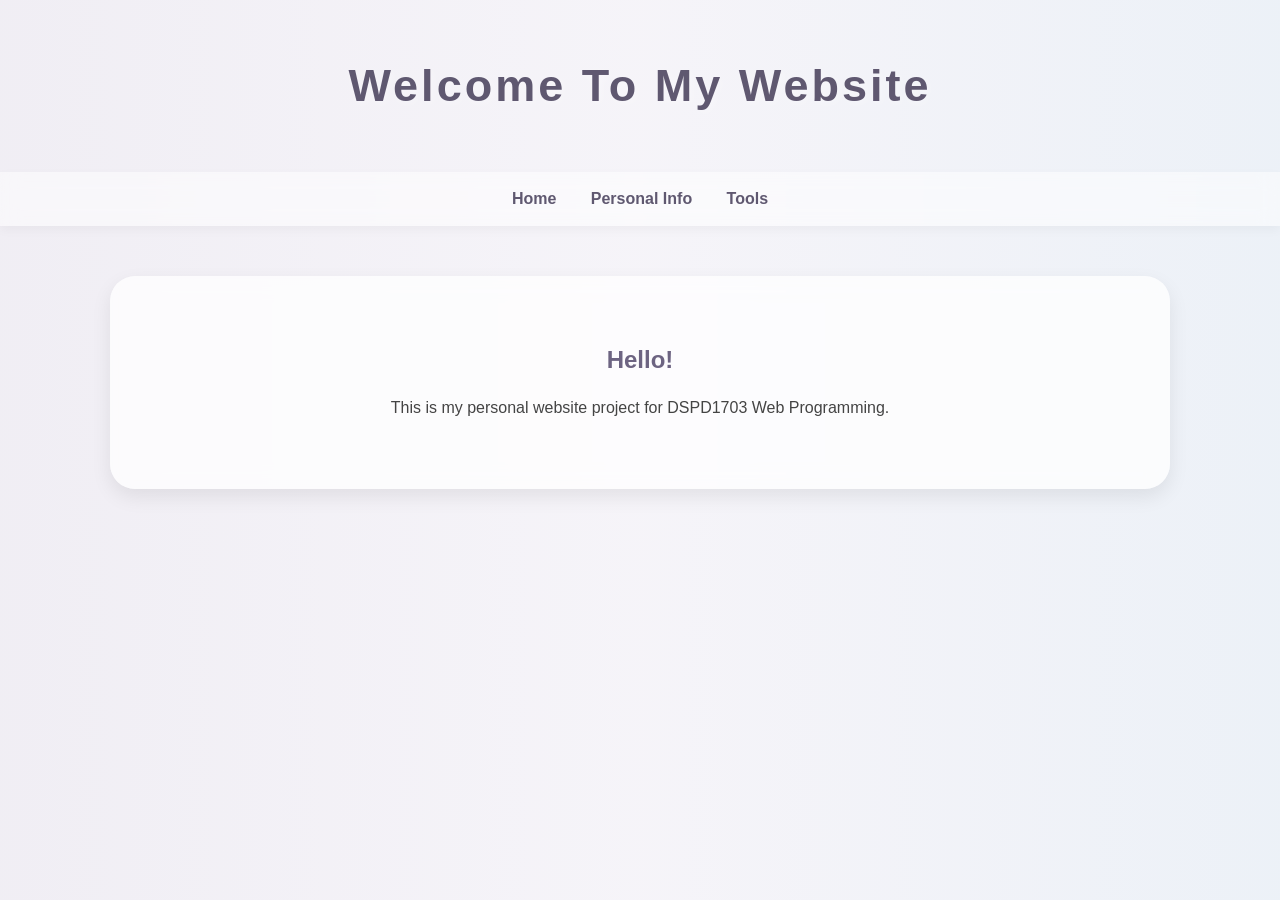
<file: index.html>
<!DOCTYPE html>
<html>
<head>
    <title>My Personal Website</title>
    <link rel="stylesheet" href="style.css">
</head>
<body>

    <header>
        <h1>Welcome To My Website</h1>
    </header>

    <nav>
        <a href="index.html">Home</a>
        <a href="personalinfo.html">Personal Info</a>
        <a href="tools.html">Tools</a>
    </nav>

    <div class="container">
        <h2>Hello!</h2>
        <p>This is my personal website project for DSPD1703 Web Programming.</p>
    </div>

</body>
</html>
</file>
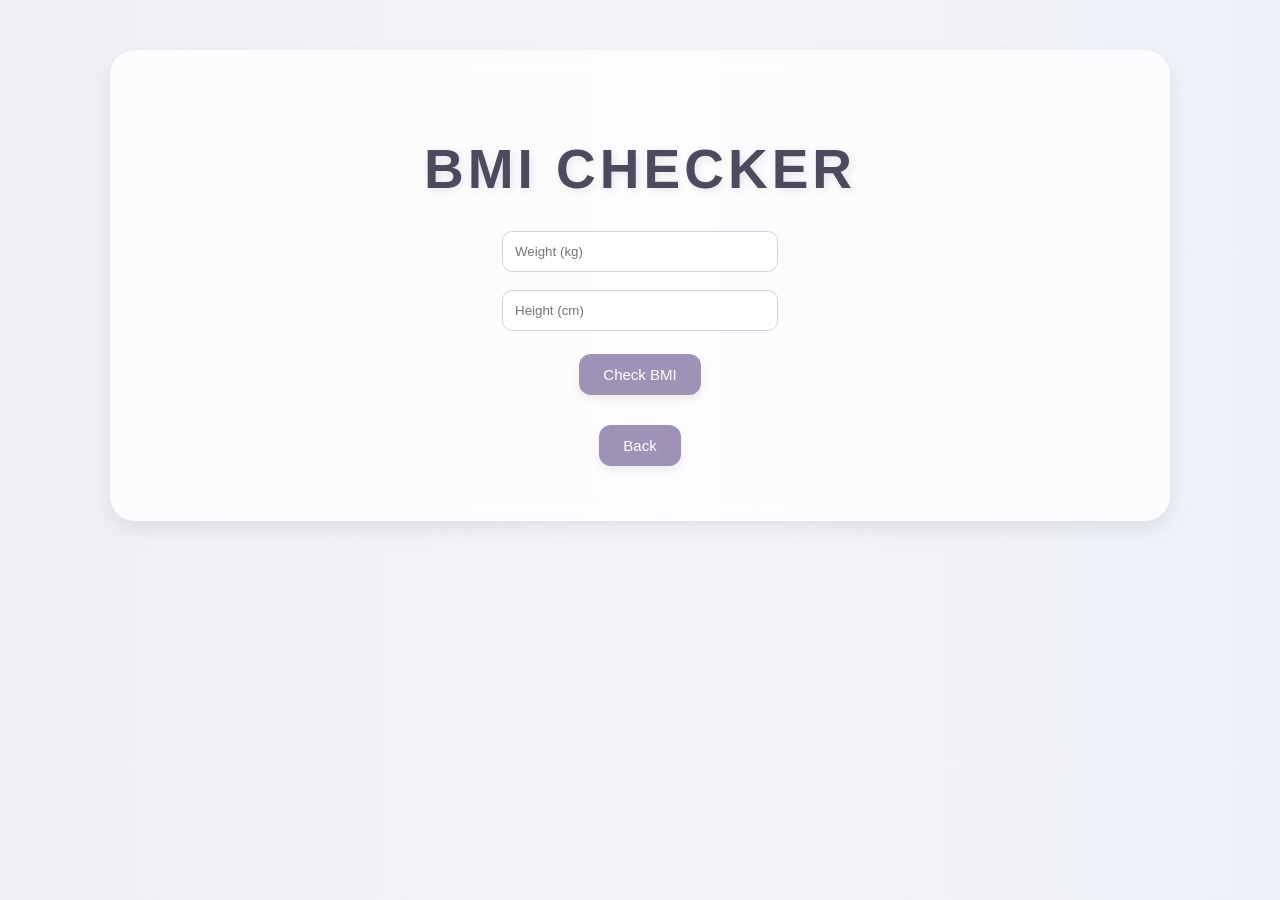
<file: bmi.html>
<!DOCTYPE html>
<html>
<head>
    <title>BMI Checker</title>

    <link rel="stylesheet" href="style.css">
    <script src="script.js"></script>
</head>

<body>

<div class="container">

<h1 class="main-title">
    BMI CHECKER
</h1>

<input type="number" id="weight" placeholder="Weight (kg)">

<br><br>

<input type="number" id="height" placeholder="Height (cm)">

<br><br>

<button onclick="checkBMI()">
    Check BMI
</button>

<h2 id="bmiResult"></h2>

<a href="tools.html">
    <button>Back</button>
</a>

</div>

</body>
</html>
</file>
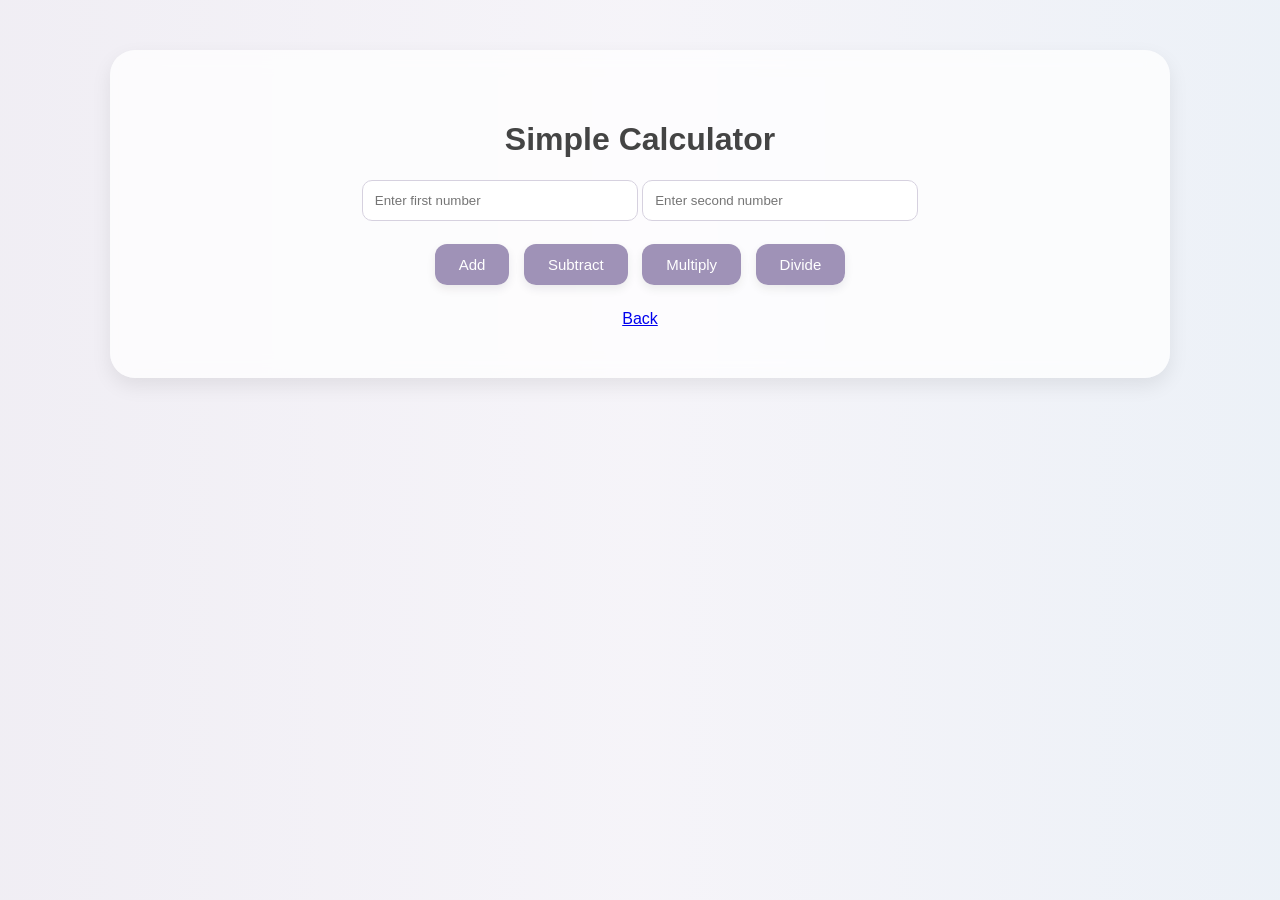
<file: calculator.html>
<!DOCTYPE html>
<html>
<head>
    <title>Calculator</title>
    <link rel="stylesheet" href="style.css">
    <script src="script.js"></script>
</head>
<body>

<div class="container">

<h1>Simple Calculator</h1>

<input type="number" id="num1" placeholder="Enter first number">
<input type="number" id="num2" placeholder="Enter second number">

<br><br>

<button onclick="add()">Add</button>
<button onclick="subtract()">Subtract</button>
<button onclick="multiply()">Multiply</button>
<button onclick="divide()">Divide</button>

<h2 id="result"></h2>

<a href="tools.html">Back</a>

</div>

</body>
</html>
</file>
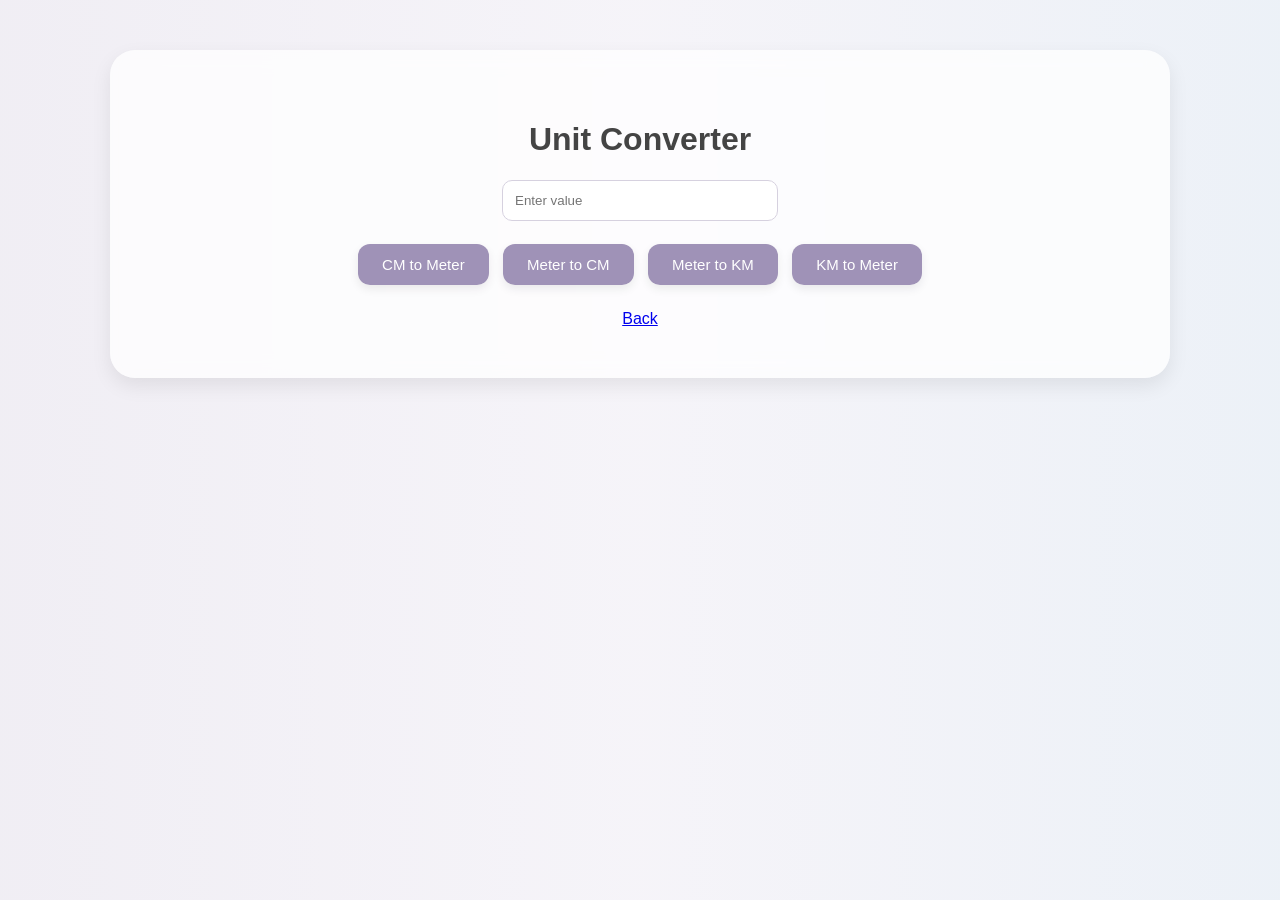
<file: converter.html>
<!DOCTYPE html>
<html>
<head>
    <title>Unit Converter</title>
    <link rel="stylesheet" href="style.css">
    <script src="script.js"></script>
</head>
<body>

<div class="container">

<h1>Unit Converter</h1>

<input type="number" id="convertValue" placeholder="Enter value">

<br><br>

<button onclick="cmToMeter()">CM to Meter</button>
<button onclick="meterToCm()">Meter to CM</button>
<button onclick="meterToKm()">Meter to KM</button>
<button onclick="kmToMeter()">KM to Meter</button>

<p id="convertResult"></p>

<a href="tools.html">Back</a>

</div>

</body>
</html>
</file>
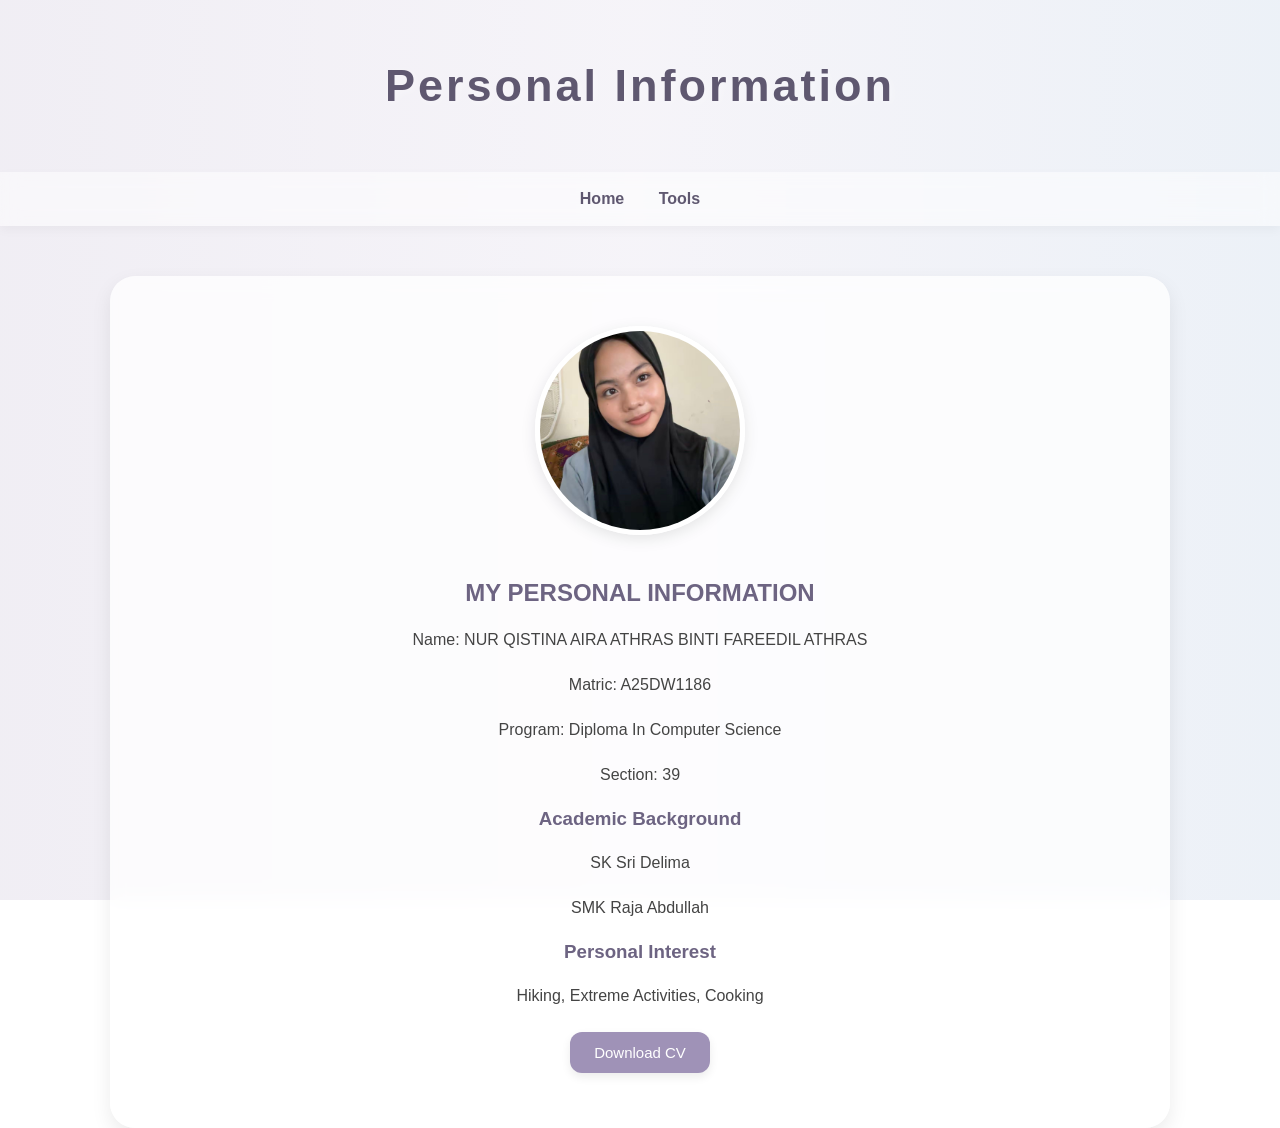
<file: personalinfo.html>
<!DOCTYPE html>
<html>
<head>
    <title>Personal Info</title>
    <link rel="stylesheet" href="style.css">
</head>
<body>

<header>
    <h1>Personal Information</h1>
</header>

<nav>
    <a href="index.html">Home</a>
    <a href="tools.html">Tools</a>
</nav>

<div class="container">

    <img src="profile.jpeg" width="200">

    <h2>MY PERSONAL INFORMATION</h2>
	<p>Name: NUR QISTINA AIRA ATHRAS BINTI FAREEDIL ATHRAS</p>
    <p>Matric: A25DW1186</p>
    <p>Program: Diploma In Computer Science</p>
    <p>Section: 39</p>

    <h3>Academic Background</h3>
    <p>SK Sri Delima</p>
	<p>SMK Raja Abdullah</p>

    <h3>Personal Interest</h3>
    <p>Hiking, Extreme Activities, Cooking</p>

    <a href="cv.pdf" download>
        <button>Download CV</button>
    </a>

</div>

</body>
</html>
</file>
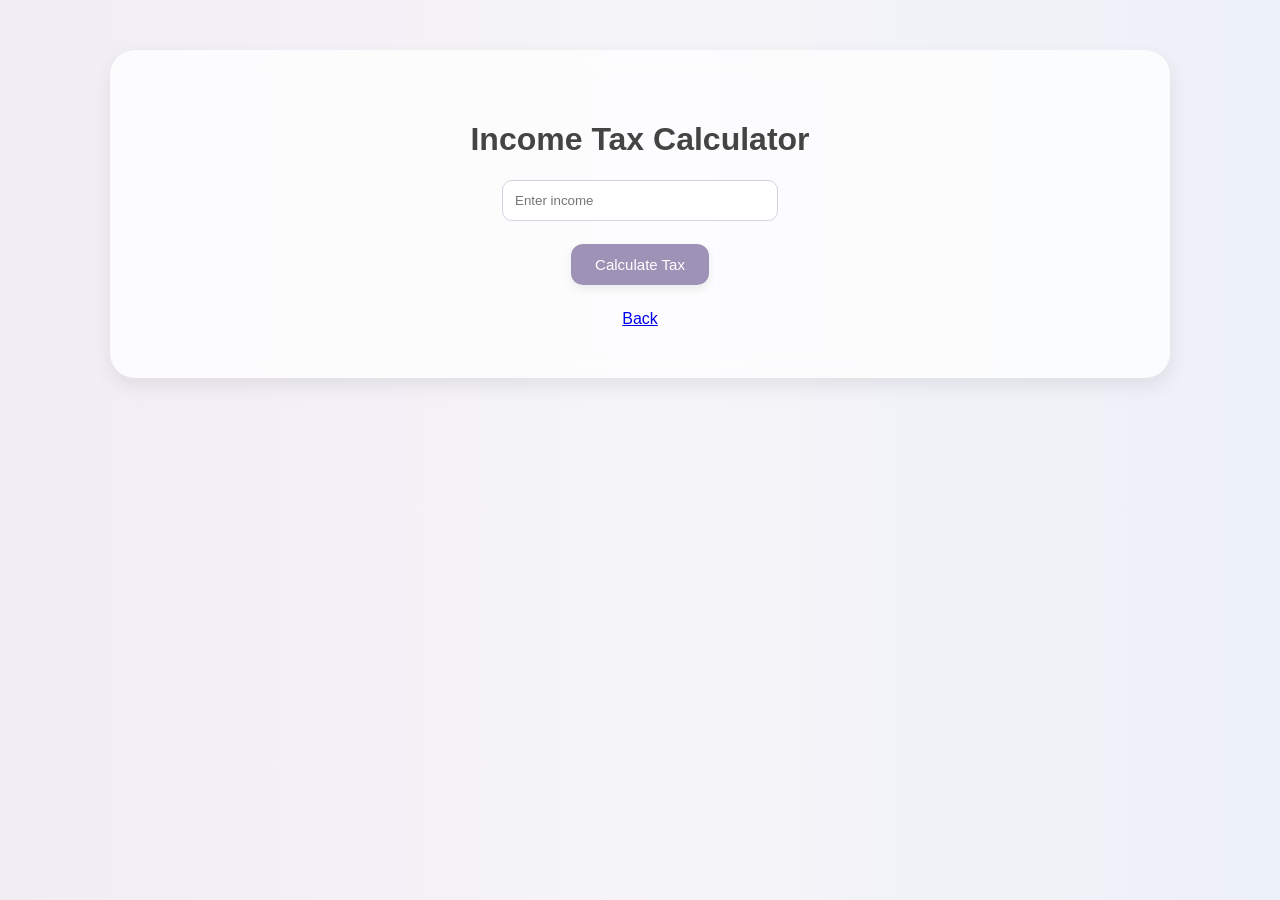
<file: tax.html>
<!DOCTYPE html>
<html>
<head>
    <title>Income Tax Calculator</title>
    <link rel="stylesheet" href="style.css">
    <script src="script.js"></script>
</head>
<body>

<div class="container">

<h1>Income Tax Calculator</h1>

<input type="number" id="income" placeholder="Enter income">

<br><br>

<button onclick="calculateTax()">Calculate Tax</button>

<h2 id="taxResult"></h2>

<a href="tools.html">Back</a>

</div>

</body>
</html>
</file>
<file: style.css>
body{
    font-family: Arial, sans-serif;
    margin: 0;
    padding: 0;

    background: linear-gradient(
        to right,
        rgba(236,233,241,0.78),
        rgba(243,241,247,0.78),
        rgba(231,237,245,0.78)
    ),
    url("https://wallpapercave.com/wp/24t57jN.jpg");

    background-size: cover;

    background-position: center;

    background-attachment: fixed;

    color: #444;
}

/* HEADER */

header{
    text-align: center;
    padding: 30px;
}

header h1{
    color: #5f5870;
    font-size: 45px;
    letter-spacing: 3px;

    text-shadow: 2px 2px 8px rgba(255,255,255,0.4);
}

/* NAVIGATION */

nav{
    background: rgba(255,255,255,0.5);

    padding: 18px;

    text-align: center;

    backdrop-filter: blur(10px);

    box-shadow: 0 4px 10px rgba(0,0,0,0.04);
}

nav a{
    text-decoration: none;

    color: #5f5870;

    margin: 15px;

    font-weight: bold;

    transition: 0.3s;
}

nav a:hover{
    color: #9d8db8;

    letter-spacing: 1px;
}

/* MAIN BOX */

.container{

    width: 75%;

    margin: auto;

    margin-top: 50px;

    background: rgba(255,255,255,0.75);

    backdrop-filter: blur(10px);

    padding: 50px;

    border-radius: 25px;

    text-align: center;

    box-shadow: 0 8px 20px rgba(0,0,0,0.08);
}

/* BIG TITLE */

.main-title{

    font-size: 55px;

    color: #4f495f;

    margin-bottom: 30px;

    letter-spacing: 4px;

    text-shadow: 2px 2px 8px rgba(0,0,0,0.1);
}

/* PROFILE IMAGE */

img{
    border-radius: 50%;

    border: 5px solid white;

    box-shadow: 0 4px 15px rgba(0,0,0,0.1);

    margin-bottom: 20px;

    transition: 0.3s;
}

img:hover{
    transform: scale(1.05);
}

/* TEXT */

h2,h3{
    color: #6d6482;
}

p{
    line-height: 1.8;
}

/* BUTTON */

button{
    padding: 12px 24px;

    border: none;

    border-radius: 12px;

    background: #9f92b7;

    color: white;

    font-size: 15px;

    cursor: pointer;

    transition: 0.3s;

    margin: 5px;

    box-shadow: 0 4px 10px rgba(0,0,0,0.08);
}

button:hover{
    background: #85779f;

    transform: scale(1.05);
}

/* INPUT */

input{
    padding: 12px;

    width: 250px;

    border-radius: 10px;

    border: 1px solid #d6d1df;

    background: #ffffff;

    outline: none;
}

/* RESULT */

#result,
#bmiResult,
#taxResult,
#convertResult{

    font-weight: bold;

    margin-top: 20px;

    color: #5f5870;
}
</file>
